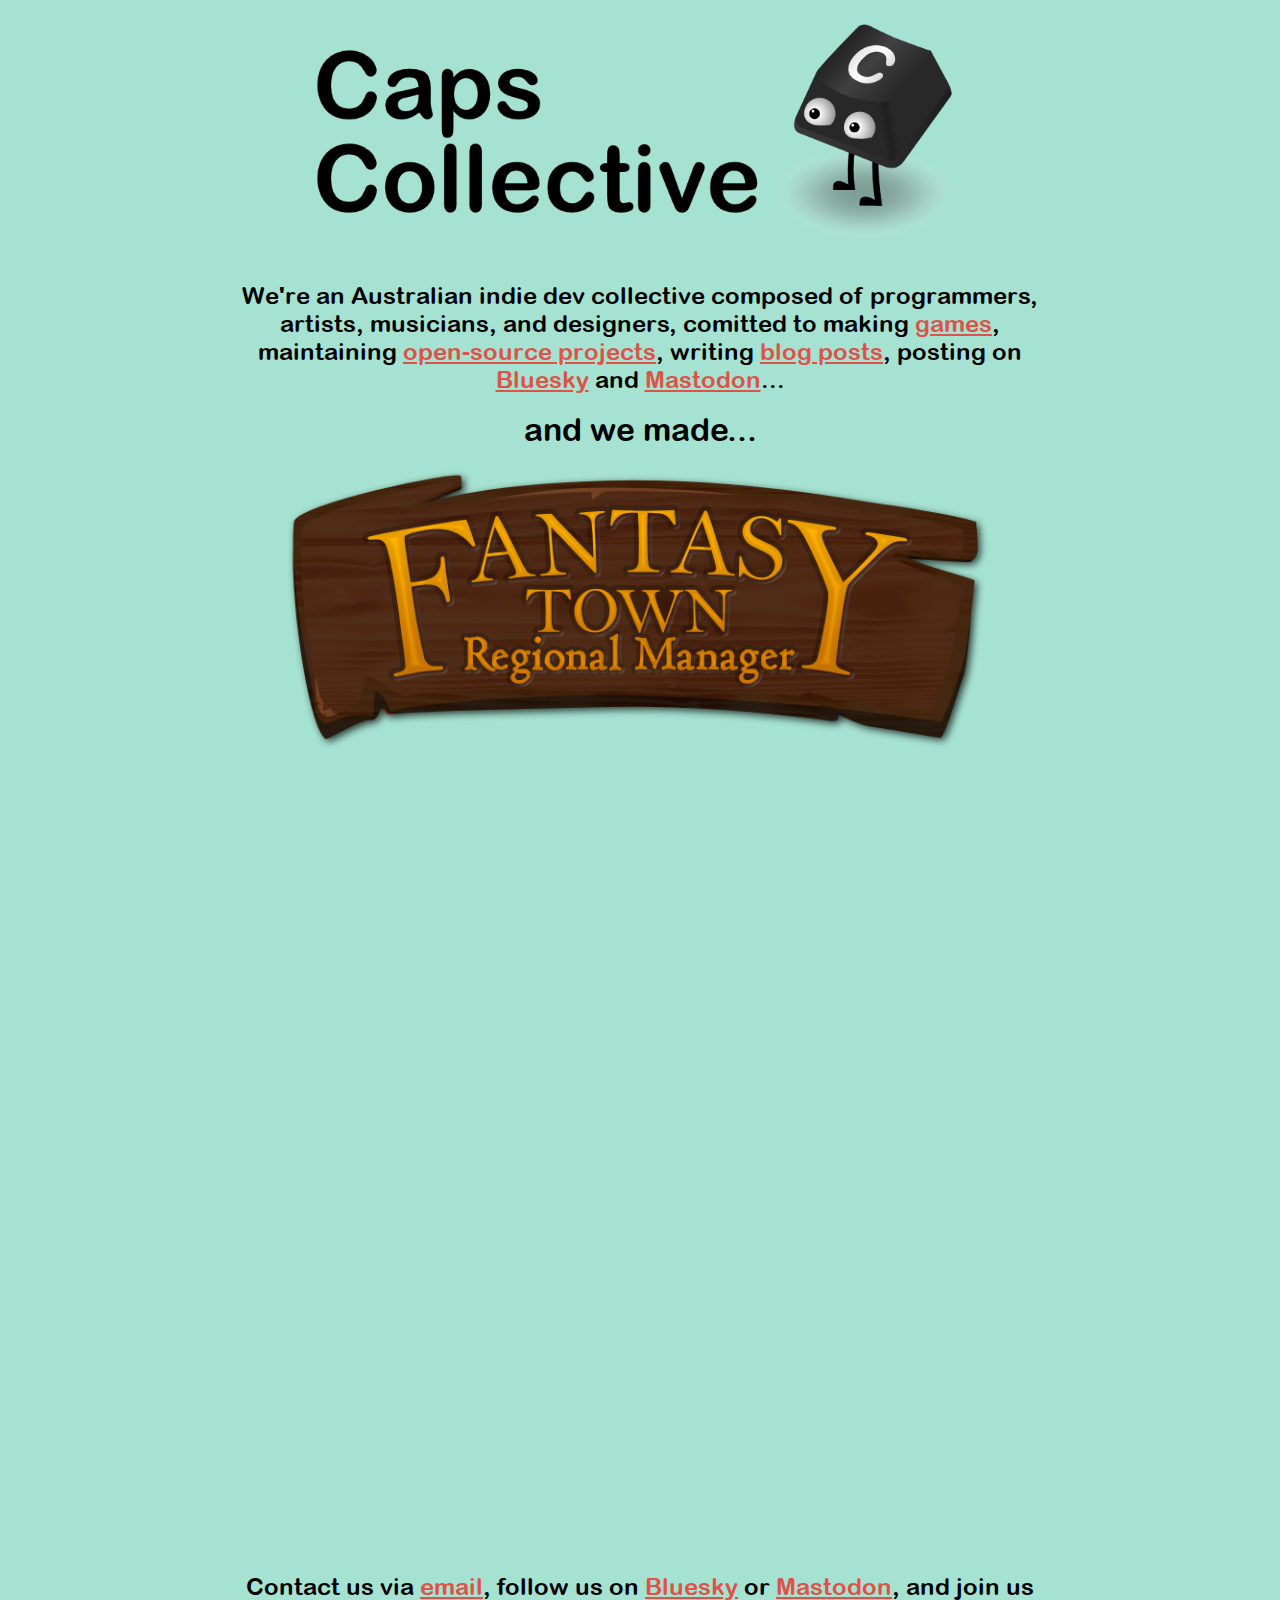
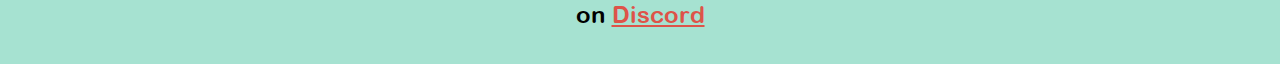
<file: index.html>
<html>
	<head>
		<title>Caps Collective</title>
		<link rel="shortcut icon" type="image/jpg" href="favicon.ico"/>
		<meta name="viewport" content="width=device-width, initial-scale=1.0">
		<link rel="stylesheet" href="common.css">
		<link rel="stylesheet" href="style.css">
		<script src="script.js"></script>
	</head>
	<body>
		<div class="container text-centre">
			<a href=".">
				<img src="res/img/cc_header.png" class="grow-on-hover" />
			</a>
			<br/>
			<h2>We're an Australian indie dev collective composed of programmers, artists, musicians, and designers, comitted to making <a href="https://capscollective.itch.io" target="_blank">games</a>, maintaining <a href="https://github.com/CapsCollective" target="_blank">open-source projects</a>, writing <a href="https://capscollective.com/blog/">blog posts</a>, posting on <a rel="me" href="https://bsky.app/profile/capscollective.com" target="_blank">Bluesky</a> and <a rel="me" href="https://mastodon.social/@capscollective" target="_blank">Mastodon</a>...</h2>
			<br/>
			<h1>and we made...</h1>
			<br/>
			<a href="ftrm"><img src="res/img/ftrm/ftrm_logo.png" class="grow-on-hover" /></a>
			<br/>
			<div class="container">
				<div class="video-embed">
					<iframe src="https://www.youtube.com/embed/L_dUBijjNOM" title="Youtube trailer for FTRM" frameborder="0" allow="accelerometer; autoplay; clipboard-write; encrypted-media; gyroscope; picture-in-picture" allowfullscreen></iframe>
				</div>
				<iframe frameborder="0" src="https://itch.io/embed/634913?border_width=0&amp;bg_color=282e39&amp;fg_color=eeeeee&amp;border_color=282e39" width="100%" height="165"><a href="https://capscollective.itch.io/ftrm">Fantasy Town Regional Manager by Caps Collective</a></iframe>
				<iframe src="https://store.steampowered.com/widget/1524530/" frameborder="0" width="100%" height="190"></iframe>
			</div>
			<br/>
			<h2>Contact us via <a href="" onclick="openEmail(); return false;">email</a>, follow us on <a rel="me" href="https://bsky.app/profile/capscollective.com" target="_blank">Bluesky</a> or <a href="https://mastodon.social/@capscollective" target="_blank">Mastodon</a>, and join us on <a href="https://discord.gg/Nnqd4YSdXN" target="_blank">Discord</a></h2>
		</div>
		<br/>
		<br/>
	</body>
</html>
</file>
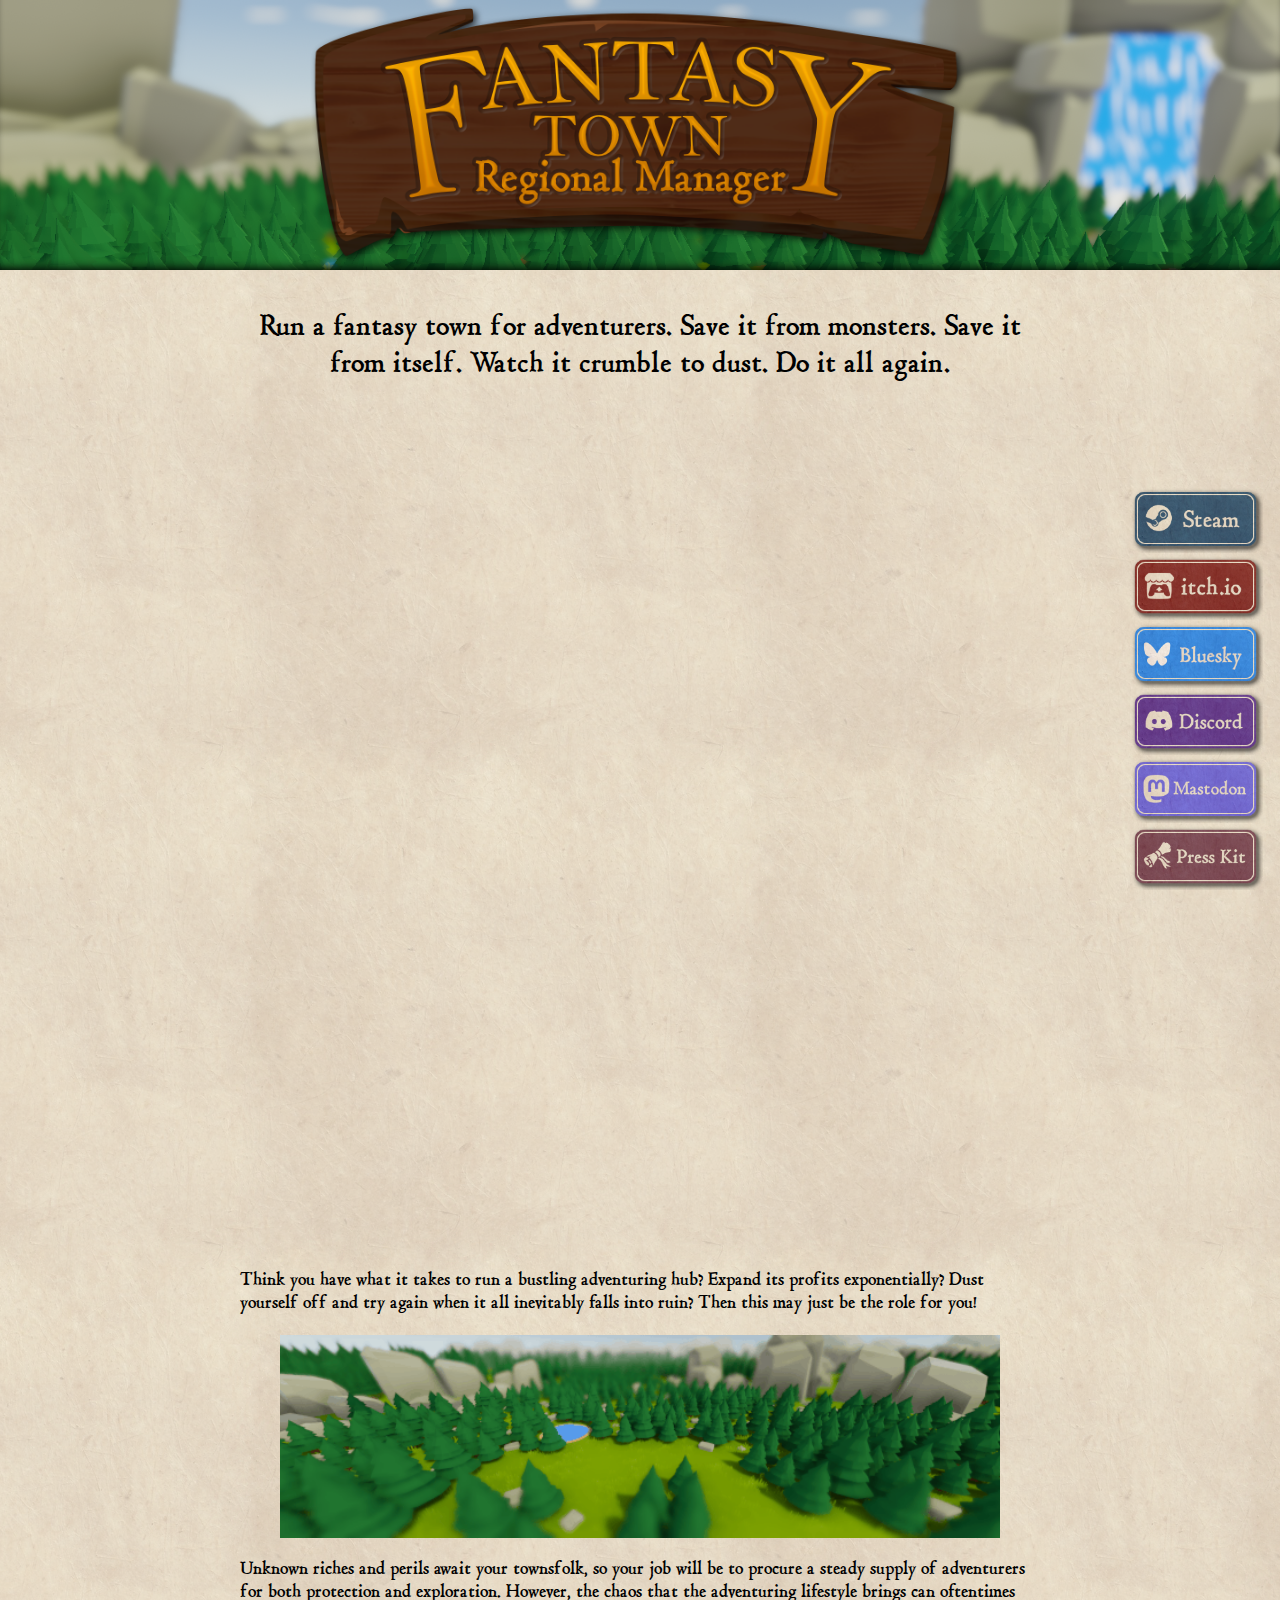
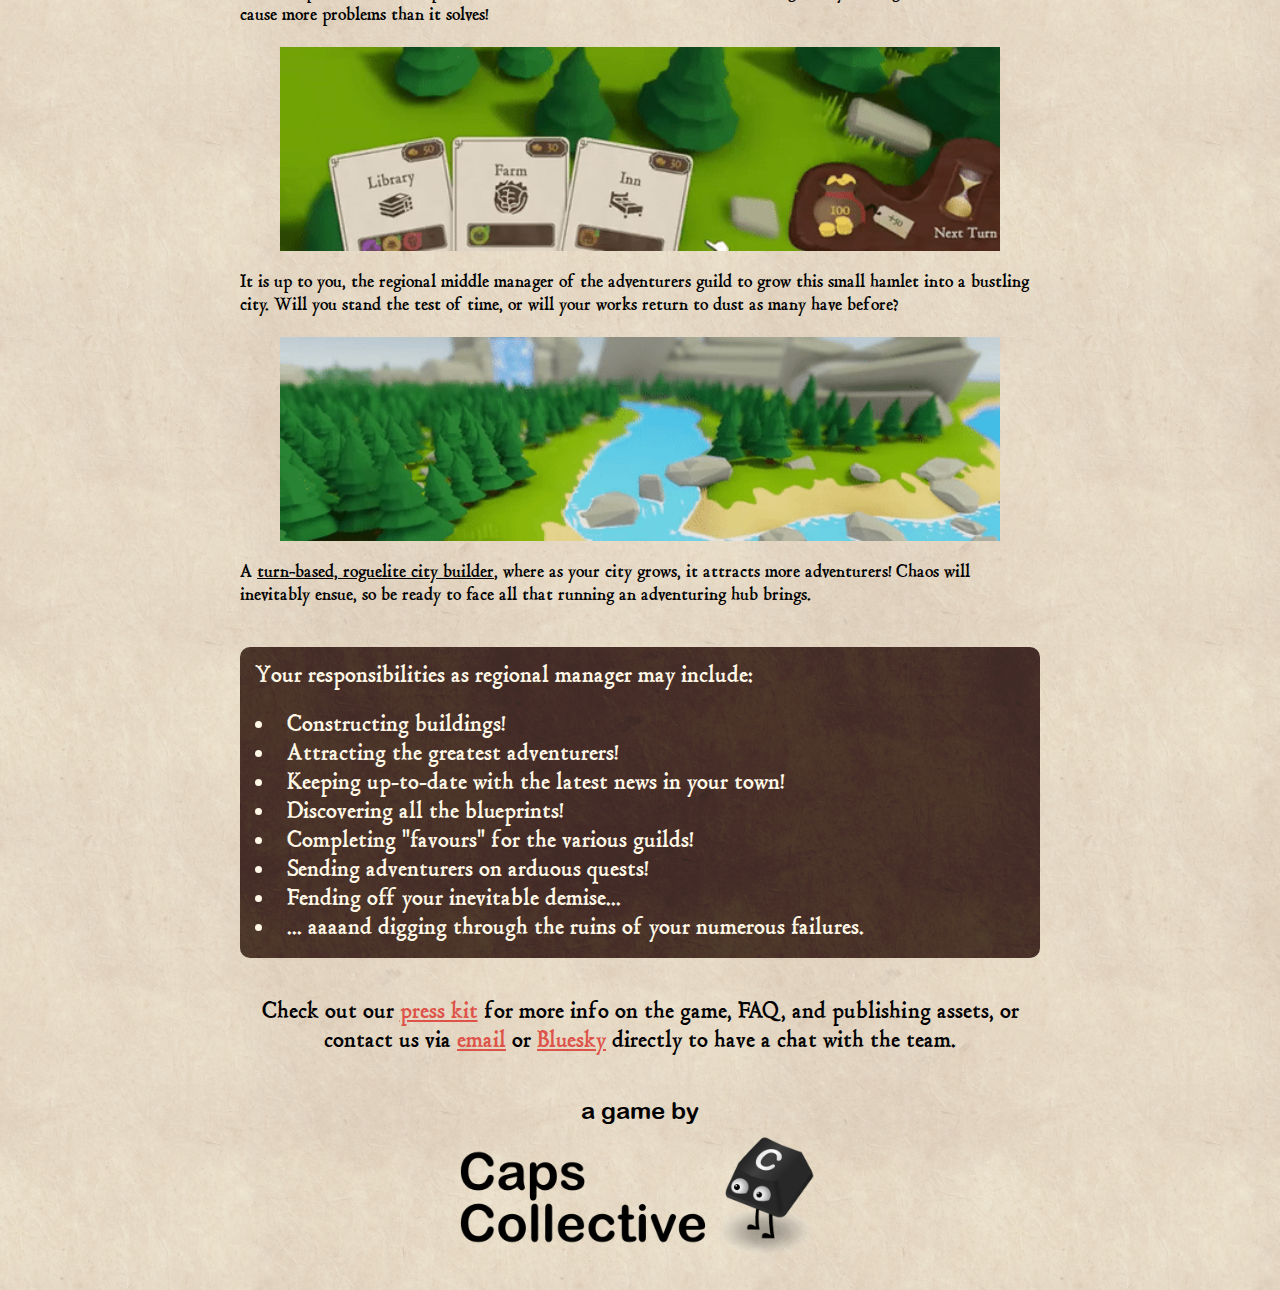
<file: ftrm/index.html>
<html>
	<head>
		<title>Fantasy Town Regional Manager</title>
		<link rel="shortcut icon" type="image/jpg" href="favicon.ico"/>
		<meta name="viewport" content="width=device-width, initial-scale=1.0">
	 	<link rel="stylesheet" href="../common.css">
		<link rel="stylesheet" href="style.css">
		<script src="../script.js"></script>
	</head>
	<body>
		<div class="header">
			<div class="container">
				<a href="../ftrm">
					<div class="title-img grow-on-hover"></div>
				</a>
			</div>
		</div>
		<div class="container">
			<br/>
			<br/>
			<h2 class="text-centre title-text">
				<b>Run a fantasy town for adventurers. Save it from monsters. Save it from itself. Watch it crumble to dust. Do it all again.</b>
			</h2>
			<br class="hidden-mobile" />
			<div class="right-buttons">
				<br/>
				<a href="https://store.steampowered.com/app/1524530/Fantasy_Town_Regional_Manager/" target="_blank">
					<img src="../res/img/ftrm/steam_button.png" class="grow-on-hover" alt="Steam button"/>
				</a>
				<a href="https://capscollective.itch.io/ftrm" target="_blank">
					<img src="../res/img/ftrm/itch_button.png" class="grow-on-hover" alt="Itch.io button"/>
				</a>
				<a href="https://bsky.app/profile/capscollective.com" target="_blank">
					<img src="../res/img/ftrm/bluesky_button.png" class="grow-on-hover" alt="Bluesky button" />
				</a>
				<a href="https://discord.gg/Nnqd4YSdXN" target="_blank">
					<img src="../res/img/ftrm/discord_button.png" class="grow-on-hover" alt="Discord button"/>
				</a>
				<a href="https://mastodon.social/@capscollective" target="_blank">
					<img src="../res/img/ftrm/mastodon_button.png" class="grow-on-hover" alt="Mastodon button" />
				</a>
				<a href="press-kit">
					<img src="../res/img/ftrm/press_kit_button.png" class="grow-on-hover" alt="Press kit button"/>
				</a>
			</div>
		</div>
		<br/>
		<div class="container">
			<div class="video-embed">
				<iframe src="https://www.youtube.com/embed/L_dUBijjNOM" title="Youtube trailer for FTRM" frameborder="0" allow="accelerometer; autoplay; clipboard-write; encrypted-media; gyroscope; picture-in-picture" allowfullscreen></iframe>
			</div>
			<iframe frameborder="0" src="https://itch.io/embed/634913?border_width=0&amp;bg_color=282e39&amp;fg_color=eeeeee&amp;border_color=282e39" width="100%" height="165"><a href="https://capscollective.itch.io/ftrm">Fantasy Town Regional Manager by Caps Collective</a></iframe>
			<iframe src="https://store.steampowered.com/widget/1524530/" frameborder="0" width="100%" height="190"></iframe>
		</div>
		<br/>
		<br/>
		<div class="container">
			<h3>Think you have what it takes to run a bustling adventuring hub? Expand its profits exponentially? Dust yourself off and try again when it all inevitably falls into ruin? Then this may just be the role for you!</h3>
			<br/>
			<div class="gameplay-gif">
				<img src="../res/img/ftrm/build.gif"/>
			</div>
			<br/>
			<h3>Unknown riches and perils await your townsfolk, so your job will be to procure a steady supply of adventurers for both protection and exploration. However, the chaos that the adventuring lifestyle brings can oftentimes cause more problems than it solves!</h3>
			<br/>
			<div class="gameplay-gif">
				<img src="../res/img/ftrm/cards.gif"/>
			</div>
			<br/>
			<h3><b>It is up to you</b>, the regional middle manager of the adventurers guild to grow this small hamlet into a bustling city. Will you stand the test of time, or will your works return to dust as many have before?</h3>
			<br/>
			<div class="gameplay-gif">
				<img src="../res/img/ftrm/river.gif"/>
			</div>
			<br/>
			<h3>A <u>turn-based, roguelite city builder</u>, where as your city grows, it attracts more adventurers! Chaos will inevitably ensue, so be ready to face all that running an adventuring hub brings.</h3>
			<br/>
			<br/>
			<div class="card-section">
				<h2><b>Your responsibilities as regional manager may include:</b></h2>
				<br/>
				<h2>
					<ul>
						<li>Constructing buildings!</li>
						<li>Attracting the greatest adventurers!</li>
						<li>Keeping up-to-date with the latest news in your town!</li>
						<li>Discovering all the blueprints!</li>
						<li>Completing "favours" for the various guilds!</li>
						<li>Sending adventurers on arduous quests!</li>
						<li>Fending off your inevitable demise...</li>
						<li>... aaaand digging through the ruins of your numerous failures.</li>
					</ul>
				</h2>
			</div>
		</div>
		<br/>
		<br/>
		<div class="container text-centre">
			<h2>Check out our <a href="press-kit">press kit</a> for more info on the game, FAQ, and publishing assets, or contact us via <a href="" onclick="openEmail(); return false;">email</a> or <a href="https://bsky.app/profile/capscollective.com" target="_blank">Bluesky</a> directly to have a chat with the team.</h2>
		</div>
		<br/>
		<br/>
		<div class="container text-centre">
			<h2 class="cc-footer">a game by</h2>
			<a href="..">
				<img src="../res/img/cc_header.png" class="cc-footer-img grow-on-hover" />
			</a>
		</div>
		<br/>
	</body>
</html>
</file>
<file: common.css>
* {
	margin: 0;
	padding: 0;
}

.text-centre {
	text-align: center;
}

.header-text {
	font-size: 50;
}

.floating-panel {
	position: fixed;
	margin-left: 20px;
	margin-top: 20px;
}

.container {
	max-width: 800px;
	margin: auto;
	padding-left: 20px;
	padding-right: 20px;
}

.container img {
	margin: auto;
	display: block;
	max-width: 90%;
}

.video-embed {
	width: 100%;
	padding-bottom: 56.25%;
	height: 0;
	position: relative;
}

.video-embed iframe {
	position: absolute;
	top: 0;
	left: 0;
	width: 100%;
	height: 100%;
}

.horizontal-bar {
	width: 90%;
	border-top: 2px solid black;
	margin: 10px auto;
}

.grow-on-hover {
    transition:transform 0.25s ease;
}

.grow-on-hover:hover {
    -webkit-transform:scale(1.03);
    transform:scale(1.03);
}
</file>
<file: style.css>
@font-face {
	font-family: Arial Rounded MT;
	font-weight: bold;
	src: url('res/fonts/ArialRoundedBold.ttf');
}

html {
	background-color: #A6E2D1;
	font-family: Arial Rounded MT;
}

a {
	color: #DE5349;
}
</file>
<file: ftrm/style.css>
@font-face {
	font-family: Hultog;
	font-weight: regular;
	src: url('../res/fonts/Hultog.ttf');
}

@font-face {
	font-family: Arial Rounded MT;
	font-weight: bold;
	src: url('../res/fonts/ArialRoundedBold.ttf');
}

html {
	background-image: url('../res/img/ftrm/paper_tile.png');
	font-family: Hultog;
}

table {
	width: 100%;
}

tr {
	height: 24px;
}

h1 {
	font-weight: lighter;
}

h2 {
	font-weight: lighter;
}

h3 {
	font-weight: lighter;
}

h4 {
	font-weight: lighter;
}

h5 {
	font-weight: lighter;
}

a {
	color: #DE5349;
}

ul {
	list-style-position: inside;
	padding-left: 0;
}

.title-text {
	font-size: 30px;
}

.title-img {
	height: 100%;
	background: url('../res/img/ftrm/ftrm_logo.png');
	background-position: center;
	background-size: contain;
	background-repeat: no-repeat;
}

.header {
	height: 30%;
	background: url('../res/img/ftrm/ftrm_header.png');
	box-shadow: inset 0 -8px 10px -6px black;
	background-attachment: fixed;
	background-position: center;
    background-repeat: no-repeat;
    background-size: cover;
}

.facts-container {
	margin-top: 5px;
	display: flex;
}

.facts-set {
	padding-left: 15px;
}

.cc-footer {
	font-family: Arial Rounded MT;
}

.cc-footer-img {
	width: 50%;
}

.gameplay-gif img {
	width: 100%;
}

.img-flipped {
	-webkit-transform: scale(-1, -1);
    transform: scale(-1, -1);
}

.promo-asset {
	display: inline-block;
}

.promo-asset img {
	height: 120px;
}

.screenshot-table {
	table-layout: fixed;
	width: 100%;
}

.screenshot {
	width: 100%;
	height: 200px;
	background-position: center;
    background-repeat: no-repeat;
    background-size: cover;
}

.right-buttons {
	position: fixed;
	right:  10px;
	bottom:  10px;
}

.right-buttons a {
	text-decoration: none;
}

.right-buttons img {
	width: 150px;
}

.card-section {
	color: #fff8e7;
	background: url('../res/img/ftrm/paper_tile_darker.png');
	padding: 15px;
	border-radius: 10px;
}

.card-section table {
	color: #fff8e7;
}

.shown-mobile {
	display: none;
}

@media only screen and (max-width : 1200px) {
	.hidden-mobile {
		display: none;
	}

	.right-buttons {
		position: relative;
		text-align: center;
	}

	.right-buttons img {
		display: inline-block;
		width: 150px;
	}
}

@media only screen and (max-width : 750px) {
	.facts-container {
		display: block;
	}

	.shown-mobile {
		display: block;
	}
}
</file>
